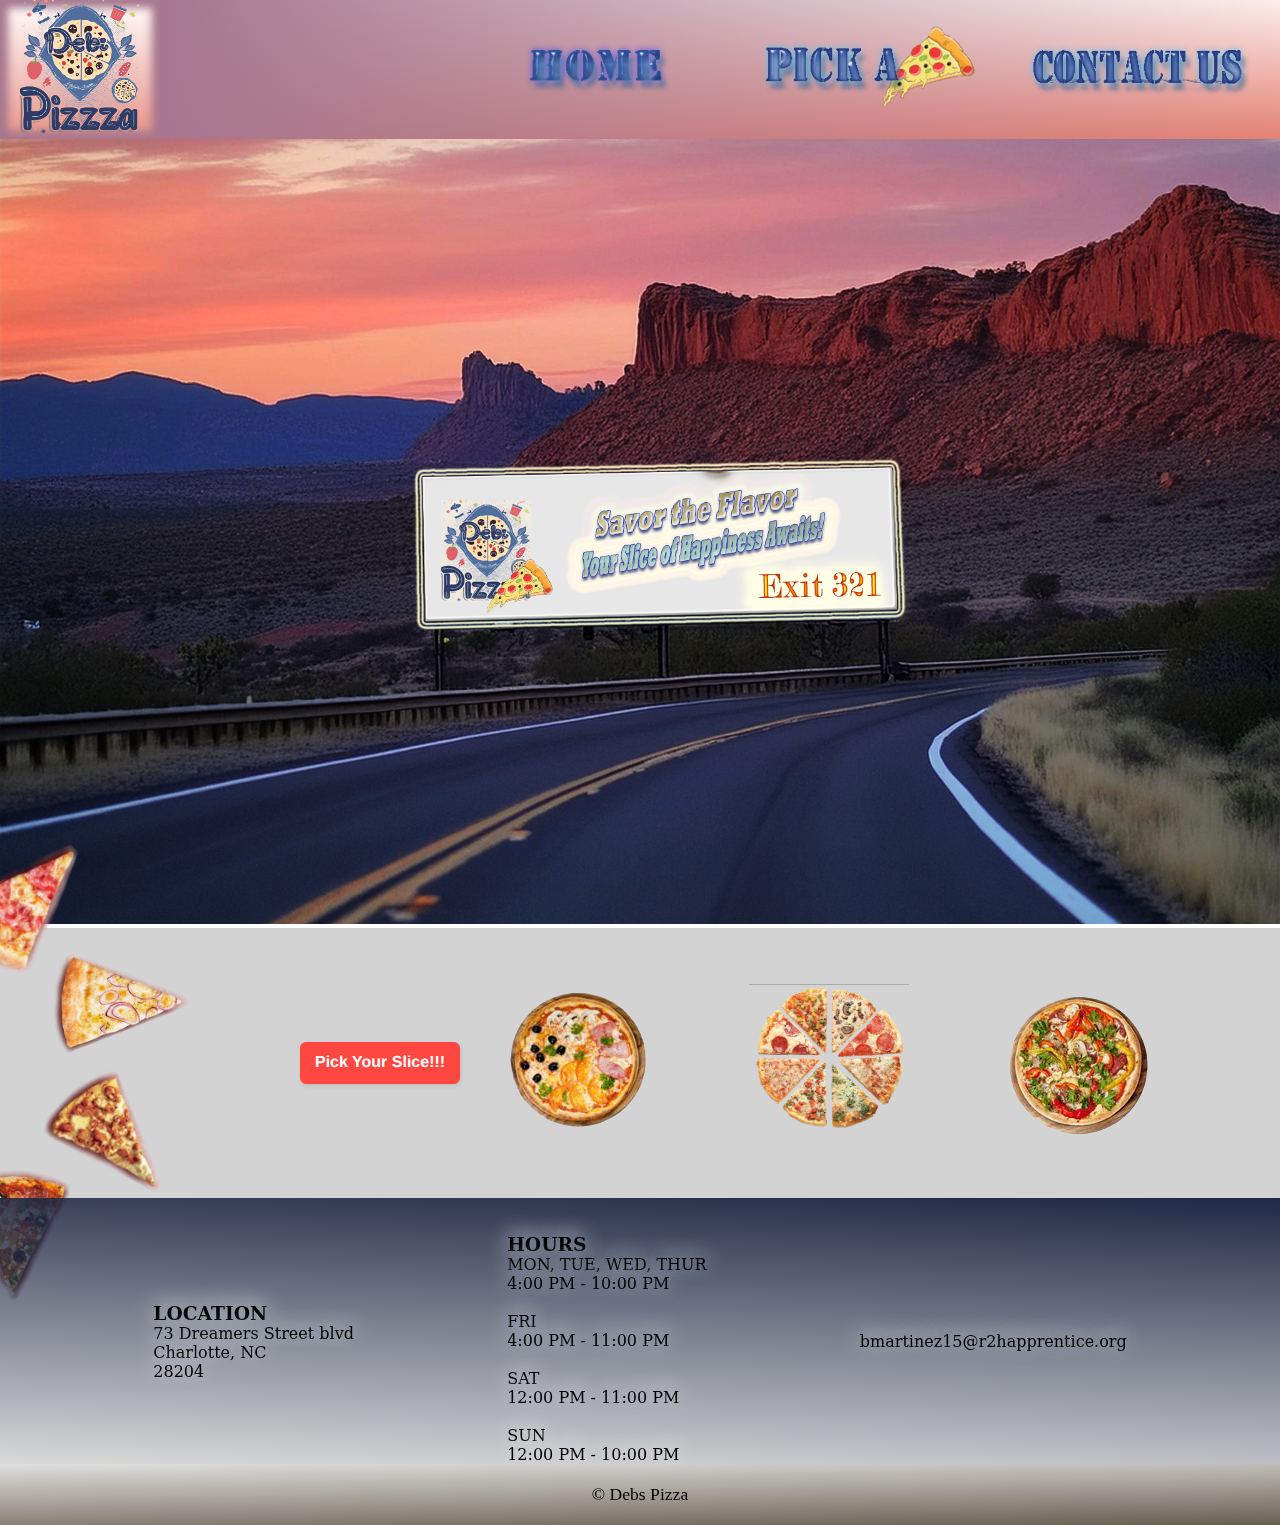
<file: index.html>
<!DOCTYPE html>
<html lang="en">
<head>
    <meta charset="UTF-8">
    <meta name="viewport" content="width=device-width, initial-scale=1.0">
    <link rel="stylesheet" href="/homePage/style.css">
    <link rel="stylesheet" href="/queryAnimationCSS/@query.css">
    <link rel="stylesheet" href="/HeaderFooterCSS/header.css">
    <link rel="stylesheet" href="/queryAnimationCSS/animations.css">
    <link rel="stylesheet" href="/HeaderFooterCSS/footer.css">
    <link rel="icon" href="/filesforphotoshop/Pizzalogo.png">
    <link rel="stylesheet" href="https://cdnjs.cloudflare.com/ajax/libs/font-awesome/6.5.2/css/all.min.css" integrity="sha512-SnH5WK+bZxgPHs44uWIX+LLJAJ9/2PkPKZ5QiAj6Ta86w+fsb2TkcmfRyVX3pBnMFcV7oQPJkl9QevSCWr3W6A==" crossorigin="anonymous" referrerpolicy="no-referrer"/>

    <title>Deb's Pizza</title>
</head>
<body>
  <header id="header">
    <div class="bannerLogo">
      <a href="index.html"><img id="Logo" src="/filesforphotoshop/Pizzalogo.png" alt="Pizza Logo"></a>
    </div>
    <div class="headerTop">
      <nav class="headerTopNav">
        <ul id="unOrderNavLink">
          <li class="listItems"><a id="home"  href="index.html"><img src="/filesforphotoshop/home.png" alt="Home Page"></a></li>
          <li class="listItems"><a id="product"  href="/productsPage/products.html"><img src="/filesforphotoshop/product.png" alt="Pick a Slice"></a></li>
          <li class="listItems"><a id="contact"  href="/contactPage/contact.html"><img src="/filesforphotoshop/contact.png" alt="Contact Page"></a></li>
        </ul>
      </nav>
    </div>
    <div id="toggleMenu">
      <nav id="hamburger-nav">
        <div class="hamburger-menu">
          <div class="hamburger-icon" onclick="toggleMenu()">
          <span></span>
          <span></span>
          <span></span>
          </div>
          <ul class="menu-links">
          <li><a href="/index.html" onclick="toggleMenu()">Home</a></li>
            <li><a href="/productsPage/products.html" onclick="toggleMenu()">Pick Your Pizza</a></li>
            <li><a href="/contactPage/contact.html" onclick="toggleMenu()">Contact Us</a></li>          
          </ul>
        </div>
      </nav>
    </div>
  </header>
  <main>
    <img id="heroImgFull" src="/filesforphotoshop/HeroImage.jpg" alt="background-Hero">
    <img id="heroImgIphone" src="/filesforphotoshop/HeroImgIphone.jpg" alt="background-Hero">
    <img id="heroImgTablet" src="/filesforphotoshop/HeroImageTablet.jpg" alt="background-Hero">
    <div class="ringImg">
      <div id="images">
        <span style="--i:1;"><a href="/productsPage/products.html"><img src="/filesforphotoshop/PizzaJoinPhotos/Buffalo.png" alt="Buffalo Chicken Cheese Pizza"></a></span>
        <span style="--i:2;"><a href="/productsPage/products.html"><img src="/filesforphotoshop/PizzaJoinPhotos/Cheese.png" alt="Cheese and Onions Pizza"></a></span>
        <span style="--i:3;"><a href="/productsPage/products.html"><img src="/filesforphotoshop/PizzaJoinPhotos/Ham.png" alt="Ham and Cheese"></a></span>
        <span style="--i:4;"><a href="/productsPage/products.html"><img src="/filesforphotoshop/PizzaJoinPhotos/Mushruronie.png" alt="Mushruronie Pizza"></a></span>
        <span style="--i:5;"><a href="/productsPage/products.html"><img src="/filesforphotoshop/PizzaJoinPhotos/Peperoni.png" alt="Peperoni Pizza"></a></span>
        <span style="--i:6;"><a href="/productsPage/products.html"><img src="/filesforphotoshop/PizzaJoinPhotos/Portobello.png" alt="Portobello Pizza"></a></span>
        <span style="--i:7;"><a href="/productsPage/products.html"><img src="/filesforphotoshop/PizzaJoinPhotos/Tomato.png" alt="Tomato Pizza"></a></span>
        <span style="--i:8;"><a href="/productsPage/products.html"><img src="/filesforphotoshop/PizzaJoinPhotos/Vegeteronie.png" alt="Vegeteronie Pizza"></a></span>
      </div>
      <div id="PaS">
        <a style="text-decoration: none;" href="/productsPage/products.html">
          <button type="button">Pick Your Slice!!!
          </button>
        </a>
      </div>
      <div class="slides">
        <div><a href="/productsPage/products.html"><img class="failSlide" src="/filesforphotoshop/veggiepizza.png" alt="veggie pizza"></a></div>
        <div><a href="/productsPage/products.html"><img class="failSlide" src="/filesforphotoshop/thegettoknowyourself.png" alt="Get it all Pizza"></a></div>
        <div><a href="/productsPage/products.html"><img class="failSlide" src="/filesforphotoshop/thenolimitationpizza.png" alt="No Limits Pizza"></a></div>
      </div>
      
    </div>

  </main>
  <footer>
    <section id="footerSection">
      <div id="leftLocation">
        <h3>LOCATION</h3>
        <p>73 Dreamers Street blvd<br> Charlotte, NC <br>28204</p>
      </div>
      <div id="midHours">
        <h3>HOURS</h3>
        <p>
          MON, TUE, WED, THUR <br>
          4:00 PM - 10:00 PM <br>
          <br>
          FRI <br>
          4:00 PM - 11:00 PM <br>
          <br>
          SAT <br>
          12:00 PM - 11:00 PM <br>
          <br>
          SUN <br>
          12:00 PM - 10:00 PM <br>
        </p>
      </div>
      <div id="rightGroup">
        <div class="social-media">
          <a href="https://www.facebook.com/bryandaniel.marosales/"><i class="fa-brands fa-facebook"></i></a>
          <a href="https://www.instagram.com/d_be99/?hl=en"><i class="fa-brands fa-instagram"></i></a>
        </div>
        <div id="contactUs">
          <a>bmartinez15@r2happrentice.org</a>
        </div>
      </div>

    </section>
    <div id="websiteNameRights">
      <p id="copy">&copy; Debs Pizza</p>
    </div>
  </footer>
  <script src="/scripts/hamburger.js"></script>
</body>
</html>
</file>
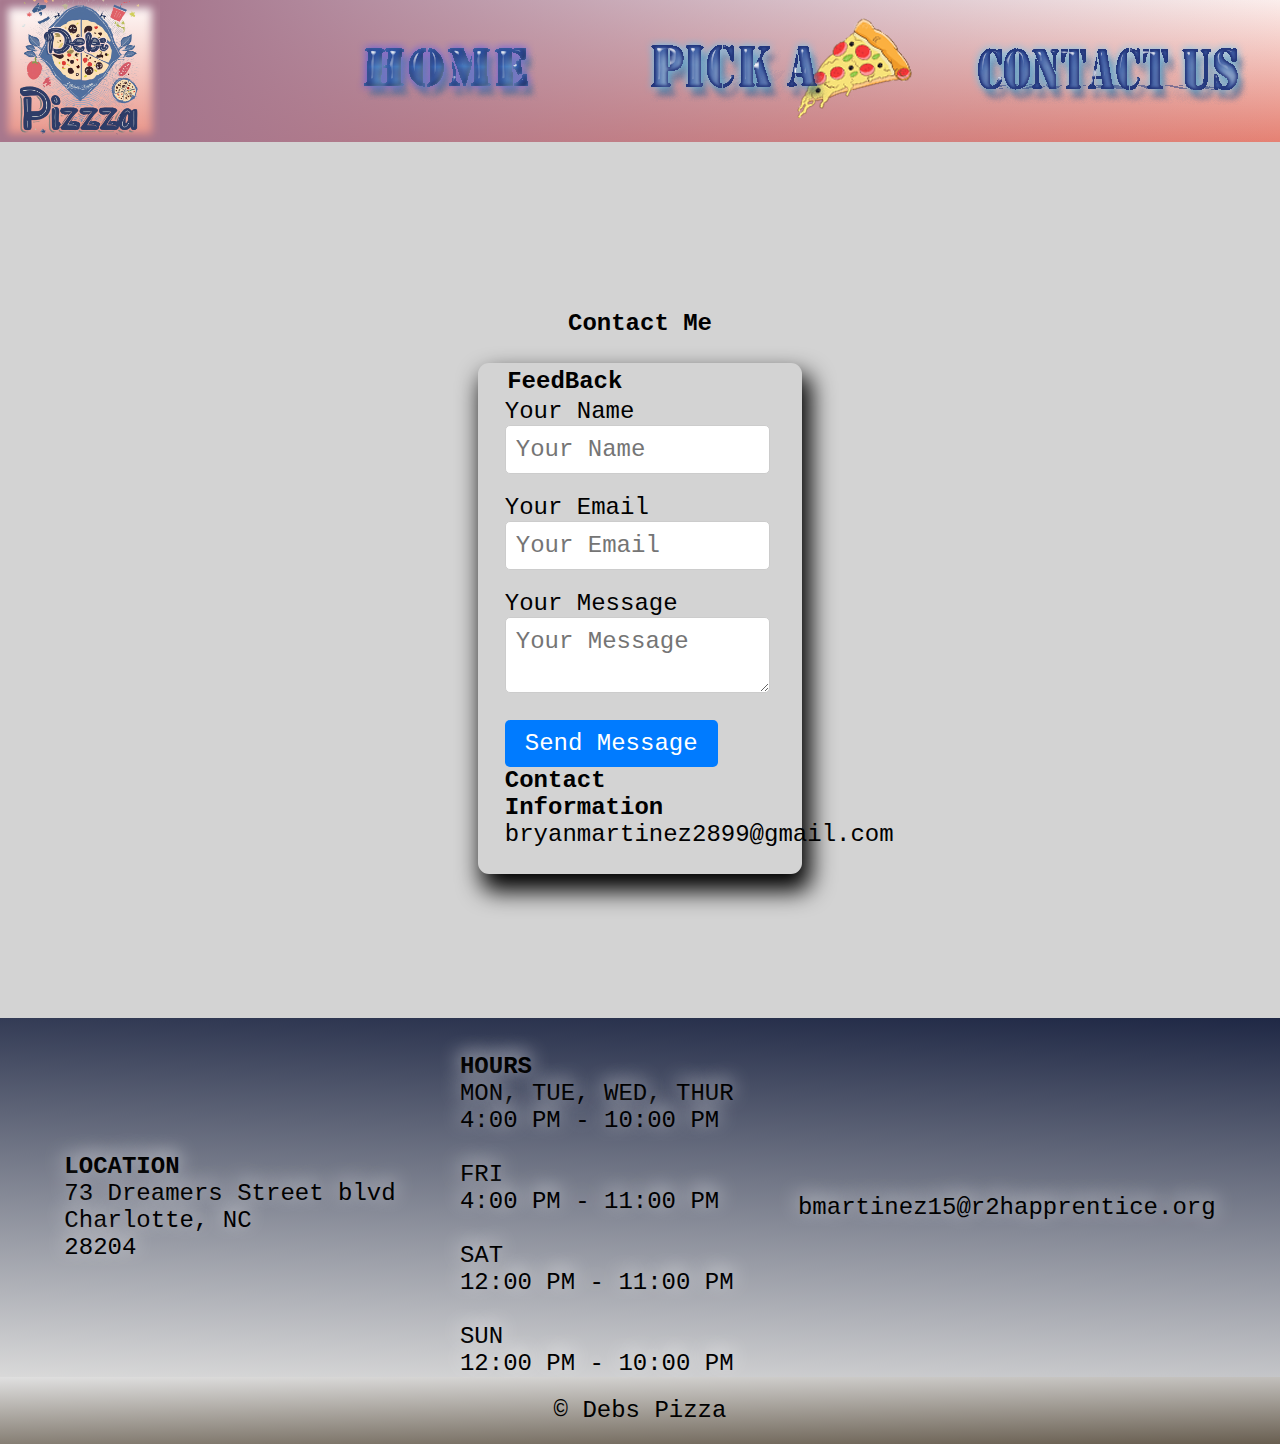
<file: contact.html>
<!DOCTYPE html>
<html lang="en">
<head>
    <meta charset="UTF-8">
    <meta name="viewport" content="width=device-width, initial-scale=1.0">
    <link rel="stylesheet" href="style.css">
    <link rel="stylesheet" href="@query.css">
    <link rel="stylesheet" href="header.css">
    <link rel="stylesheet" href="footer.css">
    <link rel="stylesheet" href="contact.css">
    <link rel="icon" href="/files for photoshop/Pizza logo.png">
    <link rel="stylesheet" href="https://cdnjs.cloudflare.com/ajax/libs/font-awesome/6.5.2/css/all.min.css" integrity="sha512-SnH5WK+bZxgPHs44uWIX+LLJAJ9/2PkPKZ5QiAj6Ta86w+fsb2TkcmfRyVX3pBnMFcV7oQPJkl9QevSCWr3W6A==" crossorigin="anonymous" referrerpolicy="no-referrer" />
    <title>Deb's Pizza</title>
</head>
<body>
  <header id="header" role="banner">
    <div class="bannerLogo">
      <a href="index.html"><img id="Logo" src="/files for photoshop/Pizza logo.png" alt="Pizza Logo"></a>
    </div>
    <div class="headerTop">
      <nav class="headerTopNav">
        <ul id="unOrderNavLink">
          <li class="listItems"><a id="home"  href="index.html"><img src="/files for photoshop/home.png" alt="Home Page"></a></li>
          <li class="listItems"><a id="product"  href="products.html"><img src="/files for photoshop/product.png" alt="Pick a Slice"></a></li>
          <li class="listItems"><a id="contact"  href="contact.html"><img src="/files for photoshop/contact.png" alt="Contact Page"></a></li>
        </ul>
      </nav>
    </div>
    <div id="toggleMenu">
      <nav id="hamburger-nav">
        <div class="hamburger-menu">
          <div class="hamburger-icon" onclick="toggleMenu()">
          <span></span>
          <span></span>
          <span></span>
          </div>
          <ul class="menu-links">
          <li><a href="/index.html" onclick="toggleMenu()">Home</a></li>
            <li><a href="/products.html" onclick="toggleMenu()">Pick Your Pizza</a></li>
            <li><a href="/contact.html" onclick="toggleMenu()">Contact Us</a></li>          
          </ul>
        </div>
      </nav>
    </div>
  </header>
  <main>
    <section id="contact" class="contact">
      <div class="container">
        <h2>Contact Me</h2>
        <div class="contact-wrapper">
          <div class="contact-form">
            <h3>FeedBack</h3>
            <form id="contact-form">
              <div class="form-group">
                  <label for="name">Your Name</label>
                  <input type="text" id="name" name="name" autocomplete="Your Name" placeholder="Your Name">
              </div>
              <div class="form-group">
                  <label for="email">Your Email</label>
                  <input type="email" id="email" name="email" autocomplete="Email" placeholder="Your Email">
              </div>
              <div class="form-group">
                  <label for="message">Your Message</label>
                  <textarea id="message" name="message" placeholder="Your Message"></textarea>
              </div>
              <button type="submit">Send Message</button>
          </form>
          
          </div>
          <div class="contact-info">
            <h3>Contact Information</h3>
            <p>bryanmartinez2899@gmail.com</p>
          </div>
        </div>
      </div>
    </section>
  </main>
  <footer>
    <section id="footerSection">
      <div id="leftLocation">
        <h3>LOCATION</h3>
        <p>73 Dreamers Street blvd<br> Charlotte, NC <br>28204</p>
      </div>
      <div id="midHours">
        <h3>HOURS</h3>
        <p>
          MON, TUE, WED, THUR <br>
          4:00 PM - 10:00 PM <br>
          <br>
          FRI <br>
          4:00 PM - 11:00 PM <br>
          <br>
          SAT <br>
          12:00 PM - 11:00 PM <br>
          <br>
          SUN <br>
          12:00 PM - 10:00 PM <br>
        </p>
      </div>
      <div id="rightGroup">
        <div class="social-media">
          <a href="https://www.facebook.com/bryandaniel.marosales/"><i class="fa-brands fa-facebook"></i></a>
          <a href="https://www.instagram.com/d_be99/?hl=en"><i class="fa-brands fa-instagram"></i></a>
        </div>
        <div id="contactUs">
          <a>bmartinez15@r2happrentice.org</a>
        </div>
      </div>

    </section>
    <div id="websiteNameRights">
      <p id="copy">&copy; Debs Pizza</p>
    </div>
  </footer>

  <script src="contact.js"></script>
  <script src="hamburger.js"></script>
</body>
</html>
</file>
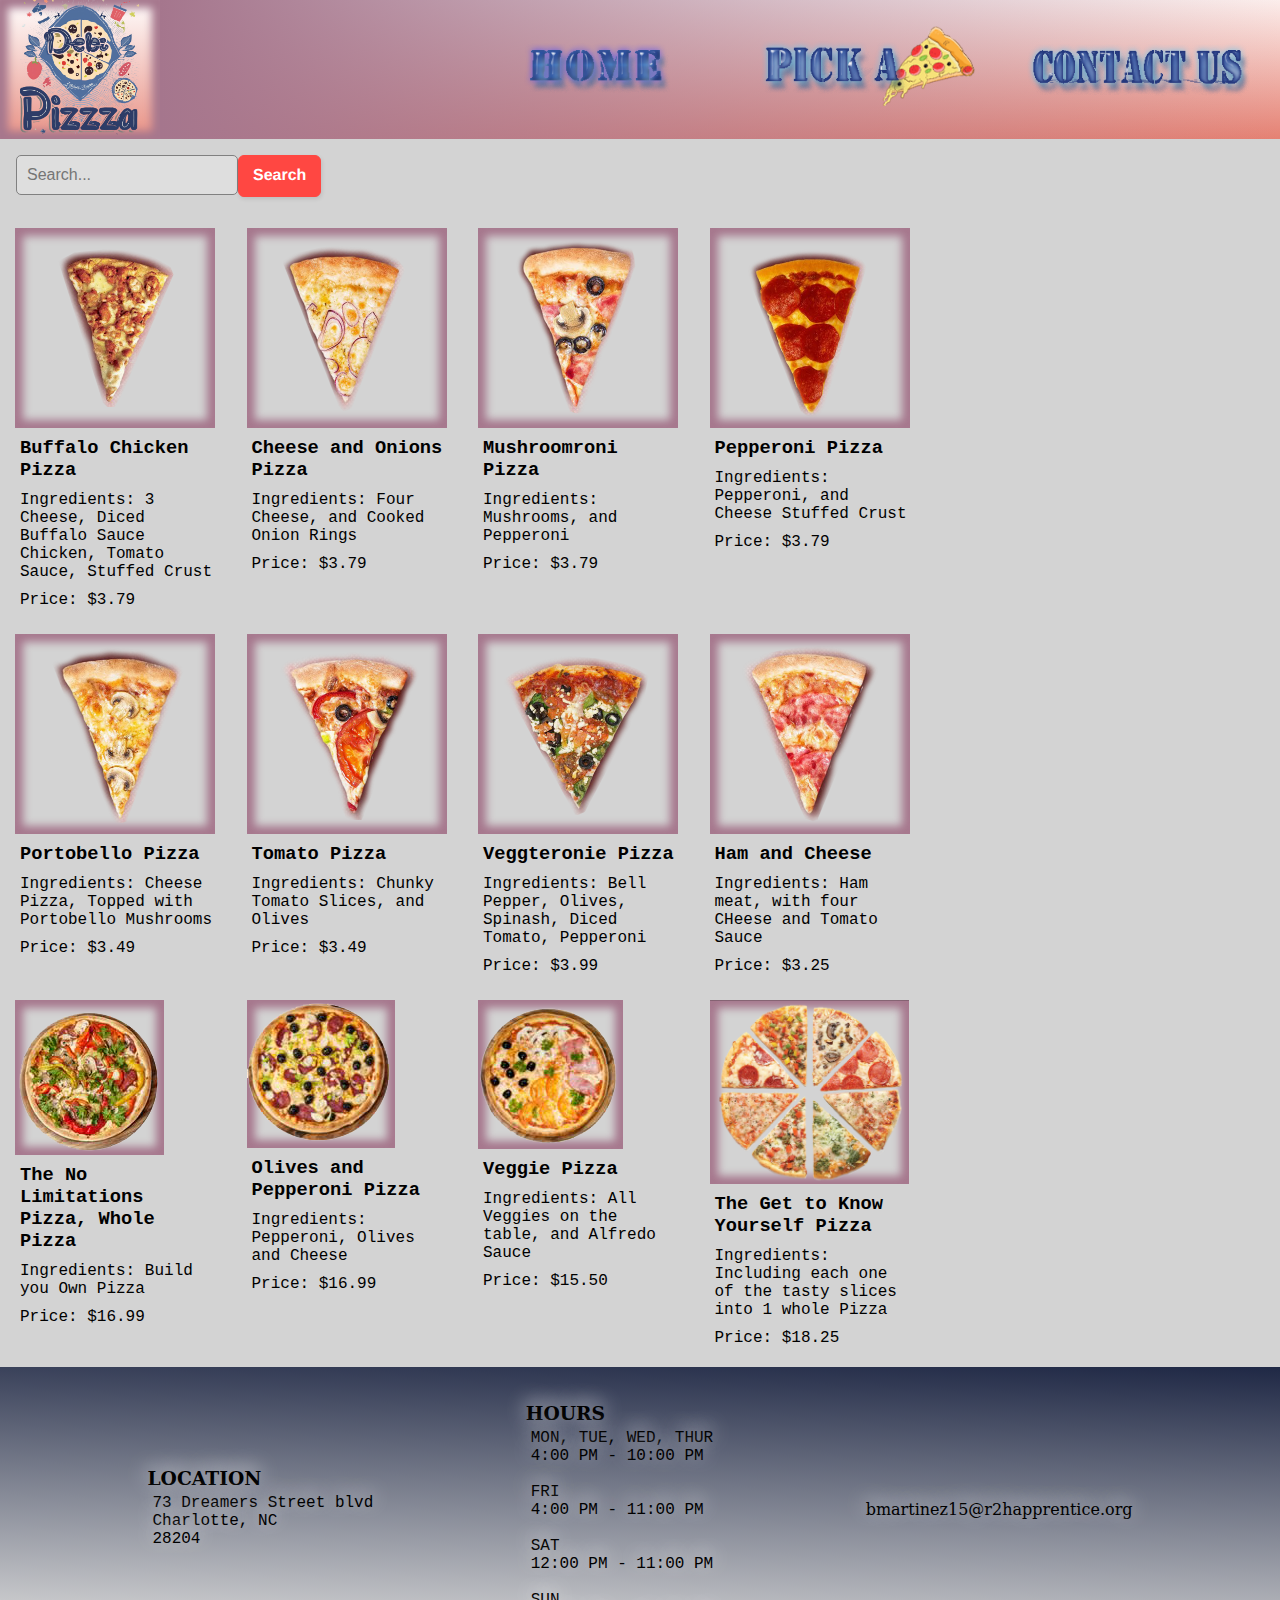
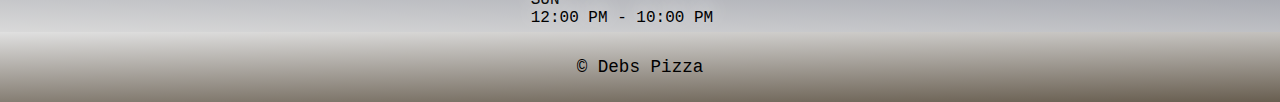
<file: products.html>
<!DOCTYPE html>
<html lang="en">
<head>
    <meta charset="UTF-8">
    <meta name="viewport" content="width=device-width, initial-scale=1.0">
    <link rel="stylesheet" href="style.css">
    <link rel="stylesheet" href="@query.css">
    <link rel="stylesheet" href="header.css">
    <link rel="stylesheet" href="animations.css">
    <link rel="stylesheet" href="footer.css">
    <link rel="stylesheet" href="productGrid.css">
    <link rel="icon" href="/files for photoshop/Pizza logo.png">
    <link rel="stylesheet" href="https://cdnjs.cloudflare.com/ajax/libs/font-awesome/6.5.2/css/all.min.css" integrity="sha512-SnH5WK+bZxgPHs44uWIX+LLJAJ9/2PkPKZ5QiAj6Ta86w+fsb2TkcmfRyVX3pBnMFcV7oQPJkl9QevSCWr3W6A==" crossorigin="anonymous" referrerpolicy="no-referrer" />
    <link rel="icon" href="/files for photoshop/Pizza logo.png">
    <title>Deb's Pizza</title>
</head>
<body>
  <header id="header" role="banner">
    <div class="bannerLogo">
      <a href="index.html"><img id="Logo" src="/files for photoshop/Pizza logo.png" alt="Pizza Logo"></a>
    </div>
    <div class="headerTop">
      <nav class="headerTopNav">
        <ul id="unOrderNavLink">
          <li class="listItems"><a id="home"  href="index.html"><img src="/files for photoshop/home.png" alt="Home Page"></a></li>
          <li class="listItems"><a id="product"  href="products.html"><img src="/files for photoshop/product.png" alt="Pick a Slice"></a></li>
          <li class="listItems"><a id="contact"  href="contact.html"><img src="/files for photoshop/contact.png" alt="Contact Page"></a></li>
        </ul>
      </nav>
      <div id="toggleMenu">
        <nav id="hamburger-nav">
          <div class="hamburger-menu">
            <div class="hamburger-icon" onclick="toggleMenu()">
            <span></span>
            <span></span>
            <span></span>
            </div>
            <ul class="menu-links">
            <li><a href="/index.html" onclick="toggleMenu()">Home</a></li>
              <li><a href="/products.html" onclick="toggleMenu()">Pick Your Pizza</a></li>
              <li><a href="/contact.html" onclick="toggleMenu()">Contact Us</a></li>          
            </ul>
          </div>
        </nav>
      </div>
    </div>
  </header>
  <main>
    <section class="container">
      <div id="search-bar">
        <input type="text" id="search-input" placeholder="Search...">
        <button id="search-button" type="button">Search</button>
      </div>
      <div id="products-Call">
        
      </div>
    </section>
  </main>
  <footer>
    <section id="footerSection">
      <div id="leftLocation">
        <h3>LOCATION</h3>
        <p>73 Dreamers Street blvd<br> Charlotte, NC <br>28204</p>
      </div>
      <div id="midHours">
        <h3>HOURS</h3>
        <p>
          MON, TUE, WED, THUR <br>
          4:00 PM - 10:00 PM <br>
          <br>
          FRI <br>
          4:00 PM - 11:00 PM <br>
          <br>
          SAT <br>
          12:00 PM - 11:00 PM <br>
          <br>
          SUN <br>
          12:00 PM - 10:00 PM <br>
        </p>
      </div>
      <div id="rightGroup">
        <div class="social-media">
          <a href="https://www.facebook.com/bryandaniel.marosales/"><i class="fa-brands fa-facebook"></i></a>
          <a href="https://www.instagram.com/d_be99/?hl=en"><i class="fa-brands fa-instagram"></i></a>
        </div>
        <div id="contactUs">
          <a>bmartinez15@r2happrentice.org</a>
        </div>
      </div>

    </section>
    <div id="websiteNameRights">
      <p id="copy">&copy; Debs Pizza</p>
    </div>
  </footer>
  <script src="script.js"></script>
  <script src="hamburger.js"></script>
</body>
</html>
</file>
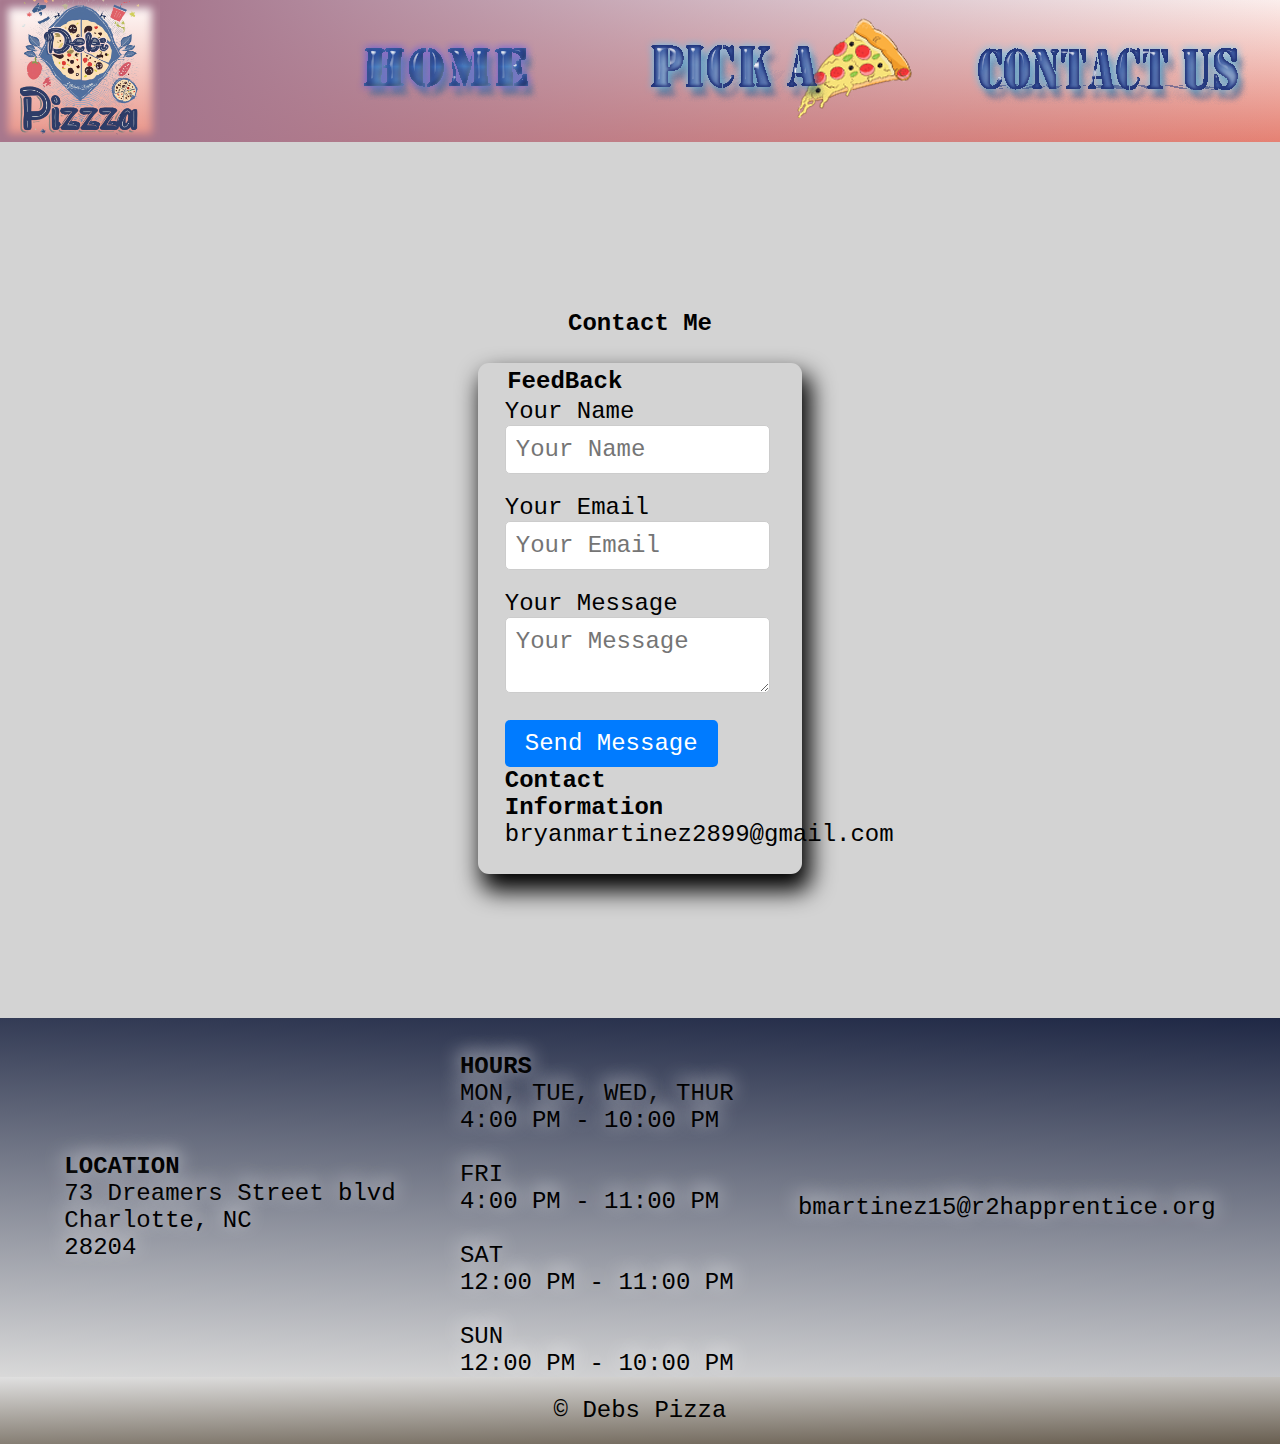
<file: contactPage/contact.html>
<!DOCTYPE html>
<html lang="en">
<head>
    <meta charset="UTF-8">
    <meta name="viewport" content="width=device-width, initial-scale=1.0">
    <link rel="stylesheet" href="/homePage/style.css">
    <link rel="stylesheet" href="/queryAnimationCSS/@query.css">
    <link rel="stylesheet" href="/HeaderFooterCSS/header.css">
    <link rel="stylesheet" href="/HeaderFooterCSS/footer.css">
    <link rel="stylesheet" href="/contactPage/contact.css">
    <link rel="icon" href="/filesforphotoshop/Pizzalogo.png">
    <link rel="stylesheet" href="https://cdnjs.cloudflare.com/ajax/libs/font-awesome/6.5.2/css/all.min.css" integrity="sha512-SnH5WK+bZxgPHs44uWIX+LLJAJ9/2PkPKZ5QiAj6Ta86w+fsb2TkcmfRyVX3pBnMFcV7oQPJkl9QevSCWr3W6A==" crossorigin="anonymous" referrerpolicy="no-referrer" />
    <title>Deb's Pizza</title>
</head>
<body>
  <header id="header">
    <div class="bannerLogo">
      <a href="/index.html"><img id="Logo" src="/filesforphotoshop/Pizzalogo.png" alt="Pizza Logo"></a>
    </div>
    <div class="headerTop">
      <nav class="headerTopNav">
        <ul id="unOrderNavLink">
          <li class="listItems"><a id="home"  href="/index.html"><img src="/filesforphotoshop/home.png" alt="Home Page"></a></li>
          <li class="listItems"><a id="product"  href="/productsPage/products.html"><img src="/filesforphotoshop/product.png" alt="Pick a Slice"></a></li>
          <li class="listItems"><a id="contactPage"  href="/contactPage/contact.html"><img src="/filesforphotoshop/contact.png" alt="Contact Page"></a></li>
        </ul>
      </nav>
    </div>
    <div id="toggleMenu">
      <nav id="hamburger-nav">
        <div class="hamburger-menu">
          <div class="hamburger-icon" onclick="toggleMenu()">
          <span></span>
          <span></span>
          <span></span>
          </div>
          <ul class="menu-links">
          <li><a href="/index.html" onclick="toggleMenu()">Home</a></li>
            <li><a href="/productsPage/products.html" onclick="toggleMenu()">Pick Your Pizza</a></li>
            <li><a href="/contactPage/contact.html" onclick="toggleMenu()">Contact Us</a></li>          
          </ul>
        </div>
      </nav>
    </div>
  </header>
  <main>
    <section id="contact" class="contact">
      <div class="container">
        <h2>Contact Me</h2>
        <div class="contact-wrapper">
          <div class="contact-form">
            <h3>FeedBack</h3>
            <form id="contact-form">
              <div class="form-group">
                  <label for="name">Your Name</label>
                  <input type="text" id="name" name="name" autocomplete="Name" placeholder="Your Name">
              </div>
              <div class="form-group">
                  <label for="email">Your Email</label>
                  <input type="email" id="email" name="email" autocomplete="Email" placeholder="Your Email">
              </div>
              <div class="form-group">
                  <label for="message">Your Message</label>
                  <textarea id="message" name="message" placeholder="Your Message"></textarea>
              </div>
              <button type="submit">Send Message</button>
          </form>
          
          </div>
          <div class="contact-info">
            <h3>Contact Information</h3>
            <p>bryanmartinez2899@gmail.com</p>
          </div>
        </div>
      </div>
    </section>
  </main>
  <footer>
    <section id="footerSection">
      <div id="leftLocation">
        <h3>LOCATION</h3>
        <p>73 Dreamers Street blvd<br> Charlotte, NC <br>28204</p>
      </div>
      <div id="midHours">
        <h3>HOURS</h3>
        <p>
          MON, TUE, WED, THUR <br>
          4:00 PM - 10:00 PM <br>
          <br>
          FRI <br>
          4:00 PM - 11:00 PM <br>
          <br>
          SAT <br>
          12:00 PM - 11:00 PM <br>
          <br>
          SUN <br>
          12:00 PM - 10:00 PM <br>
        </p>
      </div>
      <div id="rightGroup">
        <div class="social-media">
          <a href="https://www.facebook.com/bryandaniel.marosales/"><i class="fa-brands fa-facebook"></i></a>
          <a href="https://www.instagram.com/d_be99/?hl=en"><i class="fa-brands fa-instagram"></i></a>
        </div>
        <div id="contactUs">
          <a>bmartinez15@r2happrentice.org</a>
        </div>
      </div>

    </section>
    <div id="websiteNameRights">
      <p id="copy">&copy; Debs Pizza</p>
    </div>
  </footer>

  <script src="/contactPage/contact.js"></script>
  <script src="/scripts/hamburger.js"></script>
</body>
</html>
</file>
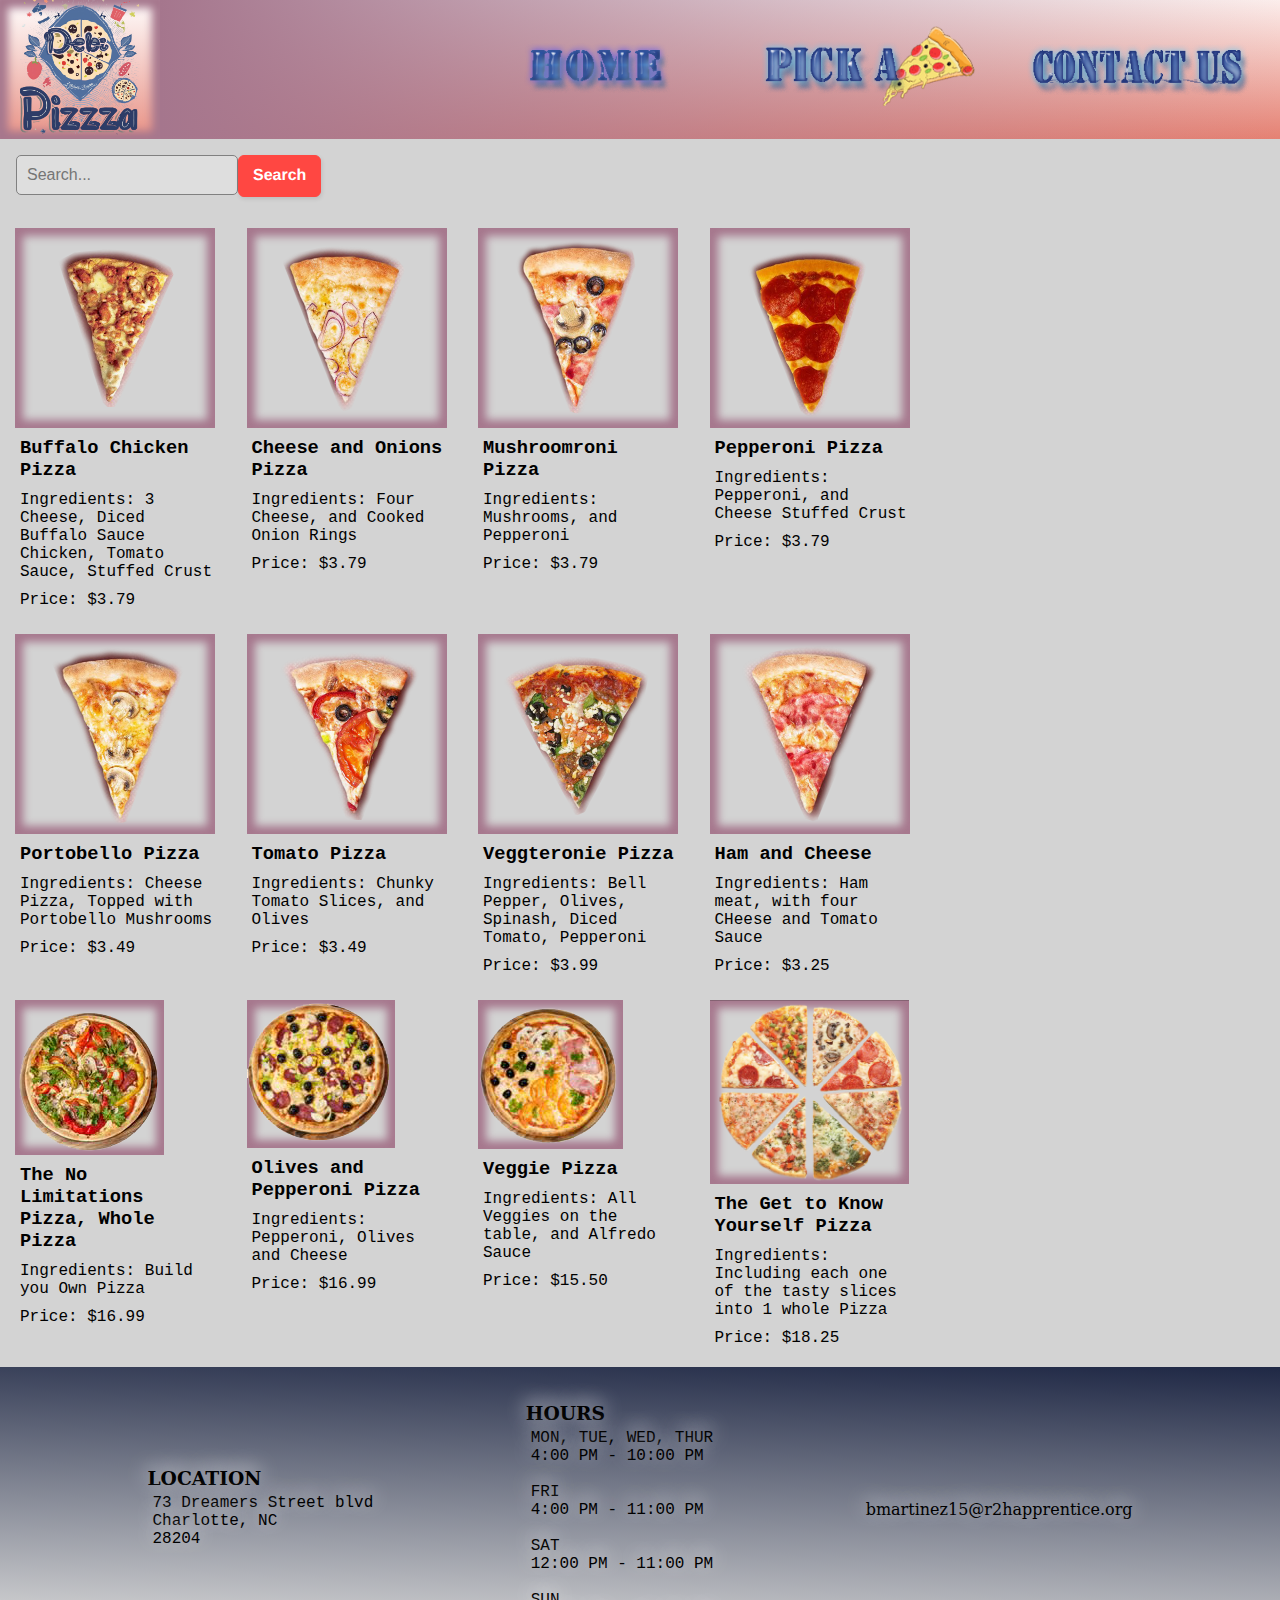
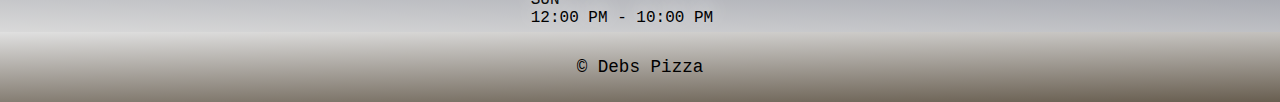
<file: productsPage/products.html>
<!DOCTYPE html>
<html lang="en">
<head>
    <meta charset="UTF-8">
    <meta name="viewport" content="width=device-width, initial-scale=1.0">
    <link rel="stylesheet" href="/homePage/style.css">
    <link rel="stylesheet" href="/queryAnimationCSS/@query.css">
    <link rel="stylesheet" href="/HeaderFooterCSS/header.css">
    <link rel="stylesheet" href="/queryAnimationCSS/animations.css">
    <link rel="stylesheet" href="/HeaderFooterCSS/footer.css">
    <link rel="stylesheet" href="/productsPage/productGrid.css">
    <link rel="icon" href="/filesforphotoshop/Pizzalogo.png">
    <link rel="stylesheet" href="https://cdnjs.cloudflare.com/ajax/libs/font-awesome/6.5.2/css/all.min.css" integrity="sha512-SnH5WK+bZxgPHs44uWIX+LLJAJ9/2PkPKZ5QiAj6Ta86w+fsb2TkcmfRyVX3pBnMFcV7oQPJkl9QevSCWr3W6A==" crossorigin="anonymous" referrerpolicy="no-referrer" />
    <link rel="icon" href="/filesforphotoshop/Pizzalogo.png">
    <title>Deb's Pizza</title>
</head>
<body>
  <header id="header">
    <div class="bannerLogo">
      <a href="/index.html"><img id="Logo" src="/filesforphotoshop/Pizzalogo.png" alt="Pizza Logo"></a>
    </div>
    <div class="headerTop">
      <nav class="headerTopNav">
        <ul id="unOrderNavLink">
          <li class="listItems"><a id="home"  href="/index.html"><img src="/filesforphotoshop/home.png" alt="Home Page"></a></li>
          <li class="listItems"><a id="product"  href="/productsPage/products.html"><img src="/filesforphotoshop/product.png" alt="Pick a Slice"></a></li>
          <li class="listItems"><a id="contact"  href="/contactPage/contact.html"><img src="/filesforphotoshop/contact.png" alt="Contact Page"></a></li>
        </ul>
      </nav>
      <div id="toggleMenu">
        <nav id="hamburger-nav">
          <div class="hamburger-menu">
            <div class="hamburger-icon" onclick="toggleMenu()">
            <span></span>
            <span></span>
            <span></span>
            </div>
            <ul class="menu-links">
            <li><a href="/index.html" onclick="toggleMenu()">Home</a></li>
              <li><a href="/productsPage/products.html" onclick="toggleMenu()">Pick Your Pizza</a></li>
              <li><a href="/contactPage/contact.html" onclick="toggleMenu()">Contact Us</a></li>          
            </ul>
          </div>
        </nav>
      </div>
    </div>
  </header>
  <main>
    <div class="container">
      <div id="search-bar">
        <input type="text" id="search-input" placeholder="Search...">
        <button id="search-button" type="button">Search</button>
      </div>
      <div id="products-Call">
        
      </div>
    </div>
  </main>
  <footer>
    <section id="footerSection">
      <div id="leftLocation">
        <h3>LOCATION</h3>
        <p>73 Dreamers Street blvd<br> Charlotte, NC <br>28204</p>
      </div>
      <div id="midHours">
        <h3>HOURS</h3>
        <p>
          MON, TUE, WED, THUR <br>
          4:00 PM - 10:00 PM <br>
          <br>
          FRI <br>
          4:00 PM - 11:00 PM <br>
          <br>
          SAT <br>
          12:00 PM - 11:00 PM <br>
          <br>
          SUN <br>
          12:00 PM - 10:00 PM <br>
        </p>
      </div>
      <div id="rightGroup">
        <div class="social-media">
          <a href="https://www.facebook.com/bryandaniel.marosales/"><i class="fa-brands fa-facebook"></i></a>
          <a href="https://www.instagram.com/d_be99/?hl=en"><i class="fa-brands fa-instagram"></i></a>
        </div>
        <div id="contactUs">
          <a>bmartinez15@r2happrentice.org</a>
        </div>
      </div>

    </section>
    <div id="websiteNameRights">
      <p id="copy">&copy; Debs Pizza</p>
    </div>
  </footer>
  <script src="/scripts/script.js"></script>
  <script src="/scripts/hamburger.js"></script>
</body>
</html>
</file>
<file: homePage/style.css>
* {
  margin: 0;
  padding: 0;
}

#heroImgIphone {
  display: none; 
}

#heroImgTablet {
  display: none;

}

#heroImgFull {
  width: 100%;
  width: -moz-available;   
  width: -webkit-fill-available; 
  width: fill-available;
  z-index: 0;
}

#PaS {
  display: flex;
  margin-left: 15rem;
  background-color: lightgrey;
}

#PaS button {
  background: #FF4742;
  border: 1px solid #FF4742;
  border-radius: 6px;
  box-shadow: rgba(0, 0, 0, 0.1) 1px 2px 4px;
  box-sizing: border-box;
  color: #FFFFFF;
  cursor: pointer;
  display: inline-block;
  font-family: nunito,roboto,proxima-nova,"proxima nova",sans-serif;
  font-size: 16px;
  font-weight: 800;
  line-height: 16px;
  min-height: 40px;
  outline: 0;
  padding: 12px 14px;
  text-align: center;
  text-rendering: geometricprecision;
  text-transform: none;
  user-select: none;
  -webkit-user-select: none;
  touch-action: manipulation;
  vertical-align: middle;
}

#PaS button:hover,
#PaS button:active {
  background-color: initial;
  background-position: 0 0;
  color: #FF4742;
}

#PaS button:active {
  opacity: .5;
}

.slides {
  display: flex;
}

.slides div {
  padding: 6rem;
}

.failSlide {
  max-width: 160px;
}

@media screen and (min-width: 1200px) {
  #toggleMenu {
    display: none;
  }
  

}
</file>
<file: queryAnimationCSS/@query.css>
@media screen and (max-width: 375px) {

  main {
    background-color: lightgray;

  }

  .contact-info p {
    margin: 0;
  }

  .contact-info {
    margin: 0.2rem;
  }

  .contact-form {
    flex-basis: 45%;
    width: fit-content;
  }

  .listItems img {
    max-width: 15rem;
    display: none;
  }

  #contact.contact {
    padding: 0;
  }
 
  #hamburger-nav {
    display: flex;
    justify-content: flex-end;
  }
  
  .hamburger-menu {
    position: relative;
    display: inline-block;
  }
  
  .hamburger-icon {
    margin: 15px;
    display: flex;
    flex-direction: column;
    justify-content: space-between;
    height: 24px;
    width: 30px;
    cursor: pointer;
  }
  
  .hamburger-icon span {
    
    width: 100%;
    height: 2px;
    background-color: black;
    transition: all 0.3s ease-in-out;
  }
  
  .menu-links {
    position: absolute;
    top: 100%;
    right: 0;
    background-color: #df847d;
    border-radius: 25.2px 0 27px 30px;
    max-height: 0;
    overflow: hidden;
    transition: all 0.3s ease-in-out;
    z-index: 1;
  }
  
  .menu-links a {
    font-family: monospace;
    display: block;
    padding: 10px;
    text-align: center;
    font-size: 1.5rem;
    color: black;
    text-decoration: none;
    transition: all 0.3 ease-in-out;
  }
  
  .menu-links li {
    list-style: none;
    border: 0.5px solid #00000059; 
  }
  
  .menu-links.open {
    max-height: 300px;
    width: 150px;
  }
  
  .hamburger-icon.open span:first-child {
    transform: rotate(45deg) translate(10px, 5px);
  }
  .hamburger-icon.open span:nth-child(2) {
    opacity: 0;
  }
  .hamburger-icon.open span:last-child {
    transform: rotate(-45deg) translate(10px, -5px);
  }
  
  .hamburger-icon span :first-child {
    transform: none;
  }
  
  .hamburger-icon span :first-child {
    opacity: 1;
  }
  
  .hamburger-icon span :first-child {
    transform: none;
  }

  .contact {
    margin: 0;
  }

  .contact-wrapper {
    display: flex;
    flex-wrap: wrap;
    justify-content: center;
  }  

  
.slides {
  display: none;
}

  #search-input {
    padding: 10px;
    font-size: 16px; 
    border: 1px solid grey;
    width: 200px; 
    background: #f1f1f15c;
    border-radius: 5px;
  }
  
  #search-bar {
    display: flex;
    align-items: start;
    padding: 15px;
  }
  
  #search-bar button {
    background: #FF4742;
    border: 1px solid #FF4742;
    border-radius: 6px;
    box-shadow: rgba(0, 0, 0, 0.1) 1px 2px 4px;
    box-sizing: border-box;
    color: #FFFFFF;
    cursor: pointer;
    display: inline-block;
    font-family: nunito,roboto,proxima-nova,"proxima nova",sans-serif;
    font-size: 16px;
    font-weight: 800;
    line-height: 16px;
    min-height: 40px;
    outline: 0;
    padding: 12px 14px;
    text-align: center;
    text-rendering: geometricprecision;
    text-transform: none;
    user-select: none;
    -webkit-user-select: none;
    touch-action: manipulation;
    vertical-align: middle;
  }
  
  #search-bar button:hover,
  #search-bar button:active {
    background-color: initial;
    background-position: 0 0;
    color: #FF4742;
  }
  
  #search-bar button:active {
    opacity: .5;
  }

  #heroImgFull{
    display: none;
  }

  #heroImgIphone {
    display: block;
      width: -moz-available;   
      width: -webkit-fill-available; 
      width: fill-available;
    }
    
    #products-Call {
      display: grid;
      grid-template-columns: repeat(2, 1fr);
      padding: 15px;
      gap: 20px 26px;
    }

    #products-Call img {
      box-shadow: 0 0 8px 8px #a6778d inset;
      max-width: 100px;
    }

  #footerSection {
    font-family: Rockwell, 'Rockwell Nova', 'Roboto Slab', 'DejaVu Serif', 'Sitka Small', serif;
    font-size: medium;
    font-weight: 300;
    padding: 20px 0 0 0;
    display: inline-flex;
    width: 100%;
    background-image: linear-gradient(-178deg, #1f2845, #00000026);
    z-index: 1;
    justify-content: space-evenly;
    align-items: center;
    text-shadow: -1px -4px 20px white;
    flex-wrap: wrap;
  }

.social-media {
  display: flex;
  align-items: center;
  justify-content: space-around;
  padding: 1rem;
}

.social-media a {
  max-width: 10px;
}

#PaS button {
  margin: 0 32px 0 -31px
}
}

@media screen and (max-width: 950px) {

  main {
    background-color: lightgray;

  }

  .slides div {
    padding: 3rem;
}

  .contact {
    padding: 4rem;
  }

.slides {
  display: none;
}

  .listItems img {
    max-width: 15rem;
    display: none;
  }

  #toggleMenu {
    display: flex;
    align-items: center;
  }
 
  #hamburger-nav {
    display: flex;
    justify-content: flex-end;
  }
  
  .hamburger-menu {
    position: relative;
    display: inline-block;
  }
  
  .hamburger-icon {
    margin: 15px;
    display: flex;
    flex-direction: column;
    justify-content: space-between;
    height: 24px;
    width: 30px;
    cursor: pointer;
  }
  
  .hamburger-icon span {
    
    width: 100%;
    height: 2px;
    background-color: black;
    transition: all 0.3s ease-in-out;
  }
  
  .menu-links {
    position: absolute;
    top: 100%;
    right: 0;
    background-color: #df847d;
    border-radius: 25.2px 0 27px 30px;
    max-height: 0;
    overflow: hidden;
    transition: all 0.3s ease-in-out;
    z-index: 1;
  }
  
  .menu-links a {
    font-family: monospace;
    display: block;
    padding: 10px;
    text-align: center;
    font-size: 1.5rem;
    color: black;
    text-decoration: none;
    transition: all 0.3 ease-in-out;
  }
  
  .menu-links li {
    list-style: none;
    border: 0.5px solid #00000059; 
  }
  
  .menu-links.open {
    max-height: 300px;
    width: 150px;
  }
  
  .hamburger-icon.open span:first-child {
    transform: rotate(45deg) translate(10px, 5px);
  }
  .hamburger-icon.open span:nth-child(2) {
    opacity: 0;
  }
  .hamburger-icon.open span:last-child {
    transform: rotate(-45deg) translate(10px, -5px);
  }
  
  .hamburger-icon span :first-child {
    transform: none;
  }
  
  .hamburger-icon span :first-child {
    opacity: 1;
  }
  
  .hamburger-icon span :first-child {
    transform: none;
  }
  
  #search-input {
    padding: 10px;
    font-size: 16px; 
    border: 1px solid grey;
    width: 200px; 
    background: #f1f1f15c;
    border-radius: 5px;
  }
  
  #search-bar {
    display: flex;
    align-items: start;
    padding: 15px;
  }
  
  #search-bar button {
    background: #FF4742;
    border: 1px solid #FF4742;
    border-radius: 6px;
    box-shadow: rgba(0, 0, 0, 0.1) 1px 2px 4px;
    box-sizing: border-box;
    color: #FFFFFF;
    cursor: pointer;
    display: inline-block;
    font-family: nunito,roboto,proxima-nova,"proxima nova",sans-serif;
    font-size: 16px;
    font-weight: 800;
    line-height: 16px;
    min-height: 40px;
    outline: 0;
    padding: 12px 14px;
    text-align: center;
    text-rendering: geometricprecision;
    text-transform: none;
    user-select: none;
    -webkit-user-select: none;
    touch-action: manipulation;
    vertical-align: middle;
  }
  
  #search-bar button:hover,
  #search-bar button:active {
    background-color: initial;
    background-position: 0 0;
    color: #FF4742;
  }
  
  #search-bar button:active {
    opacity: .5;
  }

  #heroImgFull{
    display: none;
  }

  #heroImgIphone {
    display: block;
      width: -moz-available;   
      width: -webkit-fill-available; 
      width: fill-available;
    }
    
    #products-Call {
      display: grid;
      grid-template-columns: repeat(2, 1fr);
      padding: 15px;
      gap: 20px 26px;
    }

    #products-Call img {
      box-shadow: 0 0 8px 8px #a6778d inset;
      max-width: 100px;
    }
    

  #footerSection {
    font-family: Rockwell, 'Rockwell Nova', 'Roboto Slab', 'DejaVu Serif', 'Sitka Small', serif;
    font-size: medium;
    font-weight: 300;
    padding: 20px 0 0 0;
    display: inline-flex;
    width: 100%;
    background-image: linear-gradient(-178deg, #1f2845, #00000026);
    z-index: 1;
    justify-content: space-evenly;
    align-items: center;
    text-shadow: -1px -4px 20px white;
    flex-wrap: wrap;
  }

.social-media {
  display: flex;
  align-items: center;
  justify-content: space-around;
  padding: 1rem;
}

.social-media a {
  max-width: 10px;
}

#PaS button {
  margin: 0 32px 0 -31px
}
}

@media screen and (min-width: 951px) {
  #toggleMenu {
    display: none;
  }

  .slides div {
    padding: 3rem;
}

  #products-Call {
    display: grid;
    grid-template-columns: repeat(4, 1fr);
    padding: 15px;
    gap: 20px 26px;
  }
}
</file>
<file: HeaderFooterCSS/header.css>
#header {
  font-family: 'Brush Script MT', cursive;
  display: flex;
  width: 100%;
  background-image: linear-gradient(359deg, #e58173, transparent);  z-index: 1; 
}

.headerTop {
  display: flex;
  width: 100%;
  justify-content: flex-end;
  align-items: center; 
  padding: 10px; 
  background-image: linear-gradient(90deg, #a5768d, transparent);
}

.bannerLogo {
  display: flex;
  box-shadow: 0 0 8px 8px #a6778d inset;
}

.bannerLogo 
#Logo {
  margin: 0 20px;
  max-width: 15vw;
  max-height: 15vh;
}

.headerTopNav,
#unOrderNavLink {
  display: flex;
}

.listItems {
  padding: 0 15px;
  font-size: xx-large;
  display: flex;
  justify-content: space-between;
  align-items: center;
}

.listItems img {
  max-width: 15rem;
}

#search {
  display: flex;
  justify-content: flex-end;
}

.searchForm {
  margin-right: 10px; 
}
</file>
<file: queryAnimationCSS/animations.css>
.ringImg {
  display: flex;
  margin-left: -10rem;
  justify-content: flex-start;
  align-items: center;
  min-height: 30vh;
  background-color: lightgray;
  background-size: cover;
}

#images {
  position: relative;
  width: 220px;
  height: 140px;
  transform-style: preserve-3d;
  animation: animate 20s ease-in-out infinite;
}

@keyframes animate {
  0% {
    transform: perspective(800px) rotateZ(0deg);
  }
  100% {
    transform: perspective(800px) rotateZ(360deg);
  }
}

#images span {
  position: absolute;
  top: 0;
  left: 0;
  width: 100%;
  height: 100%;
  transform-origin: center;
  transform-style: preserve-3d;
  transform: rotateZ(calc(var(--i)* -45deg)) translateY(170px) translateX(90px);
}

#images span img {
  position: absolute;
  top: 0;
  left: 0;
  width: 75%;
  height: 100%;
  object-fit: cover;
}
</file>
<file: HeaderFooterCSS/footer.css>
footer {
  position: sticky;
}

#footerSection {
  font-family: Rockwell, 'Rockwell Nova', 'Roboto Slab', 'DejaVu Serif', 'Sitka Small', serif;
  font-weight: 300;
  padding: 20px 0 0 0;
  display: inline-flex;
  width: 100%;
  background-image: linear-gradient(-178deg, #1f2845, #00000026);
  z-index: 1;
  justify-content: space-evenly;
  align-items: center;
  text-shadow: -1px -4px 20px white;
}

#websiteNameRights {
  display: flex;
  font-size: 1.1rem;
  padding: 20px 0 20px 0;
  background-image: linear-gradient(359deg, #685e50, #0000001f);
  z-index: 1;
  align-items: center;
  justify-content: center;
}

#midHours {
  padding: 15px 0 0 0;
}
</file>
<file: style.css>
* {
  margin: 0;
  padding: 0;
}

#heroImgIphone {
  display: none; 
}

#heroImgTablet {
  display: none;

}

#heroImgFull {
  width: 100%;
  width: -moz-available;   
  width: -webkit-fill-available; 
  width: fill-available;
  z-index: 0;
}

#PaS {
  display: flex;
  margin-left: 15rem;
  background-color: lightgrey;
}

#PaS button {
  background: #FF4742;
  border: 1px solid #FF4742;
  border-radius: 6px;
  box-shadow: rgba(0, 0, 0, 0.1) 1px 2px 4px;
  box-sizing: border-box;
  color: #FFFFFF;
  cursor: pointer;
  display: inline-block;
  font-family: nunito,roboto,proxima-nova,"proxima nova",sans-serif;
  font-size: 16px;
  font-weight: 800;
  line-height: 16px;
  min-height: 40px;
  outline: 0;
  padding: 12px 14px;
  text-align: center;
  text-rendering: geometricprecision;
  text-transform: none;
  user-select: none;
  -webkit-user-select: none;
  touch-action: manipulation;
  vertical-align: middle;
}

#PaS button:hover,
#PaS button:active {
  background-color: initial;
  background-position: 0 0;
  color: #FF4742;
}

#PaS button:active {
  opacity: .5;
}

.slides {
  display: flex;
}

.slides div {
  padding: 6rem;
}

.failSlide {
  max-width: 160px;
}

@media screen and (min-width: 1200px) {
  #toggleMenu {
    display: none;
  }
  

}
</file>
<file: @query.css>
@media screen and (max-width: 375px) {

  main {
    background-color: lightgray;

  }

  .contact-info p {
    margin: 0;
  }

  .contact-info {
    margin: 0.2rem;
  }

  .contact-form {
    flex-basis: 45%;
    width: fit-content;
  }

  .listItems img {
    max-width: 15rem;
    display: none;
  }

  #contact.contact {
    padding: 0;
  }
 
  #hamburger-nav {
    display: flex;
    justify-content: flex-end;
  }
  
  .hamburger-menu {
    position: relative;
    display: inline-block;
  }
  
  .hamburger-icon {
    margin: 15px;
    display: flex;
    flex-direction: column;
    justify-content: space-between;
    height: 24px;
    width: 30px;
    cursor: pointer;
  }
  
  .hamburger-icon span {
    
    width: 100%;
    height: 2px;
    background-color: black;
    transition: all 0.3s ease-in-out;
  }
  
  .menu-links {
    position: absolute;
    top: 100%;
    right: 0;
    background-color: #df847d;
    border-radius: 25.2px 0 27px 30px;
    max-height: 0;
    overflow: hidden;
    transition: all 0.3s ease-in-out;
    z-index: 1;
  }
  
  .menu-links a {
    font-family: monospace;
    display: block;
    padding: 10px;
    text-align: center;
    font-size: 1.5rem;
    color: black;
    text-decoration: none;
    transition: all 0.3 ease-in-out;
  }
  
  .menu-links li {
    list-style: none;
    border: 0.5px solid #00000059; 
  }
  
  .menu-links.open {
    max-height: 300px;
    width: 150px;
  }
  
  .hamburger-icon.open span:first-child {
    transform: rotate(45deg) translate(10px, 5px);
  }
  .hamburger-icon.open span:nth-child(2) {
    opacity: 0;
  }
  .hamburger-icon.open span:last-child {
    transform: rotate(-45deg) translate(10px, -5px);
  }
  
  .hamburger-icon span :first-child {
    transform: none;
  }
  
  .hamburger-icon span :first-child {
    opacity: 1;
  }
  
  .hamburger-icon span :first-child {
    transform: none;
  }

  .contact {
    margin: 0;
  }

  .contact-wrapper {
    display: flex;
    flex-wrap: wrap;
    justify-content: center;
  }  

  
.slides {
  display: none;
}

  #search-input {
    padding: 10px;
    font-size: 16px; 
    border: 1px solid grey;
    width: 200px; 
    background: #f1f1f15c;
    border-radius: 5px;
  }
  
  #search-bar {
    display: flex;
    align-items: start;
    padding: 15px;
  }
  
  #search-bar button {
    background: #FF4742;
    border: 1px solid #FF4742;
    border-radius: 6px;
    box-shadow: rgba(0, 0, 0, 0.1) 1px 2px 4px;
    box-sizing: border-box;
    color: #FFFFFF;
    cursor: pointer;
    display: inline-block;
    font-family: nunito,roboto,proxima-nova,"proxima nova",sans-serif;
    font-size: 16px;
    font-weight: 800;
    line-height: 16px;
    min-height: 40px;
    outline: 0;
    padding: 12px 14px;
    text-align: center;
    text-rendering: geometricprecision;
    text-transform: none;
    user-select: none;
    -webkit-user-select: none;
    touch-action: manipulation;
    vertical-align: middle;
  }
  
  #search-bar button:hover,
  #search-bar button:active {
    background-color: initial;
    background-position: 0 0;
    color: #FF4742;
  }
  
  #search-bar button:active {
    opacity: .5;
  }

  #heroImgFull{
    display: none;
  }

  #heroImgIphone {
    display: block;
      width: -moz-available;   
      width: -webkit-fill-available; 
      width: fill-available;
    }
    
    #products-Call {
      display: grid;
      grid-template-columns: repeat(2, 1fr);
      padding: 15px;
      gap: 20px 26px;
    }

    #products-Call img {
      box-shadow: 0 0 8px 8px #a6778d inset;
      max-width: 100px;
    }

  #footerSection {
    font-family: Rockwell, 'Rockwell Nova', 'Roboto Slab', 'DejaVu Serif', 'Sitka Small', serif;
    font-size: medium;
    font-weight: 300;
    padding: 20px 0 0 0;
    display: inline-flex;
    width: 100%;
    background-image: linear-gradient(-178deg, #1f2845, #00000026);
    z-index: 1;
    justify-content: space-evenly;
    align-items: center;
    text-shadow: -1px -4px 20px white;
    flex-wrap: wrap;
  }

.social-media {
  display: flex;
  align-items: center;
  justify-content: space-around;
  padding: 1rem;
}

.social-media a {
  max-width: 10px;
}

#PaS button {
  margin: 0 32px 0 -31px
}
}

@media screen and (max-width: 950px) {

  main {
    background-color: lightgray;

  }

  .contact {
    padding: 4rem;
  }

.slides {
  display: none;
}

  .listItems img {
    max-width: 15rem;
    display: none;
  }

  #toggleMenu {
    display: flex;
    align-items: center;
  }
 
  #hamburger-nav {
    display: flex;
    justify-content: flex-end;
  }
  
  .hamburger-menu {
    position: relative;
    display: inline-block;
  }
  
  .hamburger-icon {
    margin: 15px;
    display: flex;
    flex-direction: column;
    justify-content: space-between;
    height: 24px;
    width: 30px;
    cursor: pointer;
  }
  
  .hamburger-icon span {
    
    width: 100%;
    height: 2px;
    background-color: black;
    transition: all 0.3s ease-in-out;
  }
  
  .menu-links {
    position: absolute;
    top: 100%;
    right: 0;
    background-color: #df847d;
    border-radius: 25.2px 0 27px 30px;
    max-height: 0;
    overflow: hidden;
    transition: all 0.3s ease-in-out;
    z-index: 1;
  }
  
  .menu-links a {
    font-family: monospace;
    display: block;
    padding: 10px;
    text-align: center;
    font-size: 1.5rem;
    color: black;
    text-decoration: none;
    transition: all 0.3 ease-in-out;
  }
  
  .menu-links li {
    list-style: none;
    border: 0.5px solid #00000059; 
  }
  
  .menu-links.open {
    max-height: 300px;
    width: 150px;
  }
  
  .hamburger-icon.open span:first-child {
    transform: rotate(45deg) translate(10px, 5px);
  }
  .hamburger-icon.open span:nth-child(2) {
    opacity: 0;
  }
  .hamburger-icon.open span:last-child {
    transform: rotate(-45deg) translate(10px, -5px);
  }
  
  .hamburger-icon span :first-child {
    transform: none;
  }
  
  .hamburger-icon span :first-child {
    opacity: 1;
  }
  
  .hamburger-icon span :first-child {
    transform: none;
  }
  
  #search-input {
    padding: 10px;
    font-size: 16px; 
    border: 1px solid grey;
    width: 200px; 
    background: #f1f1f15c;
    border-radius: 5px;
  }
  
  #search-bar {
    display: flex;
    align-items: start;
    padding: 15px;
  }
  
  #search-bar button {
    background: #FF4742;
    border: 1px solid #FF4742;
    border-radius: 6px;
    box-shadow: rgba(0, 0, 0, 0.1) 1px 2px 4px;
    box-sizing: border-box;
    color: #FFFFFF;
    cursor: pointer;
    display: inline-block;
    font-family: nunito,roboto,proxima-nova,"proxima nova",sans-serif;
    font-size: 16px;
    font-weight: 800;
    line-height: 16px;
    min-height: 40px;
    outline: 0;
    padding: 12px 14px;
    text-align: center;
    text-rendering: geometricprecision;
    text-transform: none;
    user-select: none;
    -webkit-user-select: none;
    touch-action: manipulation;
    vertical-align: middle;
  }
  
  #search-bar button:hover,
  #search-bar button:active {
    background-color: initial;
    background-position: 0 0;
    color: #FF4742;
  }
  
  #search-bar button:active {
    opacity: .5;
  }

  #heroImgFull{
    display: none;
  }

  #heroImgIphone {
    display: block;
      width: -moz-available;   
      width: -webkit-fill-available; 
      width: fill-available;
    }
    
    #products-Call {
      display: grid;
      grid-template-columns: repeat(2, 1fr);
      padding: 15px;
      gap: 20px 26px;
    }

    #products-Call img {
      box-shadow: 0 0 8px 8px #a6778d inset;
      max-width: 100px;
    }
    

  #footerSection {
    font-family: Rockwell, 'Rockwell Nova', 'Roboto Slab', 'DejaVu Serif', 'Sitka Small', serif;
    font-size: medium;
    font-weight: 300;
    padding: 20px 0 0 0;
    display: inline-flex;
    width: 100%;
    background-image: linear-gradient(-178deg, #1f2845, #00000026);
    z-index: 1;
    justify-content: space-evenly;
    align-items: center;
    text-shadow: -1px -4px 20px white;
    flex-wrap: wrap;
  }

.social-media {
  display: flex;
  align-items: center;
  justify-content: space-around;
  padding: 1rem;
}

.social-media a {
  max-width: 10px;
}

#PaS button {
  margin: 0 32px 0 -31px
}
}

@media screen and (min-width: 951px) {
  #toggleMenu {
    display: none;
  }

  #products-Call {
    display: grid;
    grid-template-columns: repeat(4, 1fr);
    padding: 15px;
    gap: 20px 26px;
  }
}
</file>
<file: header.css>
#header {
  font-family: 'Brush Script MT', cursive;
  display: flex;
  width: 100%;
  background-image: linear-gradient(359deg, #e58173, transparent);  z-index: 1; 
}

.headerTop {
  display: flex;
  width: 100%;
  justify-content: flex-end;
  align-items: center; 
  padding: 10px; 
  background-image: linear-gradient(90deg, #a5768d, transparent);
}

.bannerLogo {
  display: flex;
  box-shadow: 0 0 8px 8px #a6778d inset;
}

.bannerLogo 
#Logo {
  margin: 0 20px;
  max-width: 15vw;
  max-height: 15vh;
}

.headerTopNav,
#unOrderNavLink {
  display: flex;
}

.listItems {
  padding: 0 15px;
  font-size: xx-large;
  display: flex;
  justify-content: space-between;
  align-items: center;
}

.listItems img {
  max-width: 15rem;
}

#search {
  display: flex;
  justify-content: flex-end;
}

.searchForm {
  margin-right: 10px; 
}
</file>
<file: footer.css>
footer {
  position: sticky;
}

#footerSection {
  font-family: Rockwell, 'Rockwell Nova', 'Roboto Slab', 'DejaVu Serif', 'Sitka Small', serif;
  font-weight: 300;
  padding: 20px 0 0 0;
  display: inline-flex;
  width: 100%;
  background-image: linear-gradient(-178deg, #1f2845, #00000026);
  z-index: 1;
  justify-content: space-evenly;
  align-items: center;
  text-shadow: -1px -4px 20px white;
}

#websiteNameRights {
  display: flex;
  font-size: 1.1rem;
  padding: 20px 0 20px 0;
  background-image: linear-gradient(359deg, #685e50, #0000001f);
  z-index: 1;
  align-items: center;
  justify-content: center;
}

#midHours {
  padding: 15px 0 0 0;
}
</file>
<file: contact.css>
@media screen and (min-width: 951px) {
  * {
    font-family: 'Courier New', Courier, monospace;
    font-size: x-large;
  }
  

.contact {
  margin: 0;
  padding: 6rem 18rem;
}

.contact-form {
  flex-basis: 45%;
}

      .contact-form  h3 {
        padding: 0.1rem;
      }


}

main {
  background-color: lightgray;
}

.container {
  max-width: 800px;
  margin: 0 auto;
  padding: 0 20px;
}


.contact h2 {
  text-align: center;
  padding: 1rem;
}

.contact-wrapper {
  font-family: 'Courier New', Courier, monospace;
  margin: 0.1rem 1.1rem 0 1.1rem;
  display: flex;
  border-radius: 11px;
  padding: 0.1rem 1.1rem 1.1rem 1.1rem;
  box-shadow: 6px 14px 23px 3px black;
  flex-direction: column;
  align-content: flex-start;
}



.contact-info {
  flex-basis: 45%;
}

.form-group {
  margin-bottom: 20px;
}

input[type="text"],
input[type="email"],
textarea {
  width: 90%;
  padding: 10px;
  border: 1px solid #ccc;
  border-radius: 5px;
}

button[type="submit"] {
  background-color: #007bff;
  color: #fff;
  padding: 10px 20px;
  border: none;
  border-radius: 5px;
  cursor: pointer;
}

button[type="submit"]:hover {
  background-color: #0056b3;
}
</file>
<file: animations.css>
.ringImg {
  display: flex;
  margin-left: -10rem;
  justify-content: flex-start;
  align-items: center;
  min-height: 30vh;
  background-color: lightgray;
  background-size: cover;
}

#images {
  position: relative;
  width: 220px;
  height: 140px;
  transform-style: preserve-3d;
  animation: animate 20s ease-in-out infinite;
}

@keyframes animate {
  0% {
    transform: perspective(800px) rotateZ(0deg);
  }
  100% {
    transform: perspective(800px) rotateZ(360deg);
  }
}

#images span {
  position: absolute;
  top: 0;
  left: 0;
  width: 100%;
  height: 100%;
  transform-origin: center;
  transform-style: preserve-3d;
  transform: rotateZ(calc(var(--i)* -45deg)) translateY(170px) translateX(90px);
}

#images span img {
  position: absolute;
  top: 0;
  left: 0;
  width: 75%;
  height: 100%;
  object-fit: cover;
}
</file>
<file: productGrid.css>
@media screen and (min-width: 951px) {

main {
  display: flex;
  justify-content: start;
  background-color: lightgray;
}

.container {
  max-width: 930px;
}

#products-Call div:hover {
  transform: scale(1.1);
}

#products-Call {
  display: grid;
  grid-template-columns: repeat(4, 1fr);
  padding: 15px;
  gap: 20px 26px;
}

#products-Call h3, p {
  padding: 5px;
  font-family: 'Courier New', Courier, monospace;
}

#products-Call img {
  box-shadow: 0 0 8px 8px #a6778d inset;
  max-width: 200px;
}

#search-input {
  padding: 10px;
  font-size: 16px; 
  border: 1px solid grey;
  width: 200px; 
  background: #f1f1f15c;
  border-radius: 5px;
}

#search-bar {
  display: flex;
  align-items: start;
  margin: 1rem;
}

#search-bar button {
  background: #FF4742;
  border: 1px solid #FF4742;
  border-radius: 6px;
  box-shadow: rgba(0, 0, 0, 0.1) 1px 2px 4px;
  box-sizing: border-box;
  color: #FFFFFF;
  cursor: pointer;
  display: inline-block;
  font-family: nunito,roboto,proxima-nova,"proxima nova",sans-serif;
  font-size: 16px;
  font-weight: 800;
  line-height: 16px;
  min-height: 40px;
  outline: 0;
  padding: 12px 14px;
  text-align: center;
  text-rendering: geometricprecision;
  text-transform: none;
  user-select: none;
  -webkit-user-select: none;
  touch-action: manipulation;
  vertical-align: middle;
}

#search-bar button:hover,
#search-bar button:active {
  background-color: initial;
  background-position: 0 0;
  color: #FF4742;
}

#search-bar button:active {
  opacity: .5;
}
}

@media screen and (min-width: 1440px) {
  #products-Call {
    display: grid;
    grid-template-columns: repeat(6, 1fr);
    padding: 15px;
    gap: 20px 26px;
  }
}
</file>
<file: contactPage/contact.css>
@media screen and (min-width: 951px) {
  * {
    font-family: 'Courier New', Courier, monospace;
    font-size: x-large;
  }
  

.contact {
  margin: 0;
  padding: 6rem 18rem;
}

.contact-form {
  flex-basis: 45%;
}

      .contact-form  h3 {
        padding: 0.1rem;
      }


}

main {
  background-color: lightgray;
}

.container {
  max-width: 800px;
  margin: 0 auto;
  padding: 0 20px;
}


.contact h2 {
  text-align: center;
  padding: 1rem;
}

.contact-wrapper {
  font-family: 'Courier New', Courier, monospace;
  margin: 0.1rem 1.1rem 0 1.1rem;
  display: flex;
  border-radius: 11px;
  padding: 0.1rem 1.1rem 1.1rem 1.1rem;
  box-shadow: 6px 14px 23px 3px black;
  flex-direction: column;
  align-content: flex-start;
}



.contact-info {
  flex-basis: 45%;
}

.form-group {
  margin-bottom: 20px;
}

input[type="text"],
input[type="email"],
textarea {
  width: 90%;
  padding: 10px;
  border: 1px solid #ccc;
  border-radius: 5px;
}

button[type="submit"] {
  background-color: #007bff;
  color: #fff;
  padding: 10px 20px;
  border: none;
  border-radius: 5px;
  cursor: pointer;
}

button[type="submit"]:hover {
  background-color: #0056b3;
}
</file>
<file: productsPage/productGrid.css>
@media screen and (min-width: 951px) {

main {
  display: flex;
  justify-content: start;
  background-color: lightgray;
}

.container {
  max-width: 930px;
}

#products-Call div:hover {
  transform: scale(1.1);
}

#products-Call {
  display: grid;
  grid-template-columns: repeat(4, 1fr);
  padding: 15px;
  gap: 20px 26px;
}

#products-Call h3, p {
  padding: 5px;
  font-family: 'Courier New', Courier, monospace;
}

#products-Call img {
  box-shadow: 0 0 8px 8px #a6778d inset;
  max-width: 200px;
}

#search-input {
  padding: 10px;
  font-size: 16px; 
  border: 1px solid grey;
  width: 200px; 
  background: #f1f1f15c;
  border-radius: 5px;
}

#search-bar {
  display: flex;
  align-items: start;
  margin: 1rem;
}

#search-bar button {
  background: #FF4742;
  border: 1px solid #FF4742;
  border-radius: 6px;
  box-shadow: rgba(0, 0, 0, 0.1) 1px 2px 4px;
  box-sizing: border-box;
  color: #FFFFFF;
  cursor: pointer;
  display: inline-block;
  font-family: nunito,roboto,proxima-nova,"proxima nova",sans-serif;
  font-size: 16px;
  font-weight: 800;
  line-height: 16px;
  min-height: 40px;
  outline: 0;
  padding: 12px 14px;
  text-align: center;
  text-rendering: geometricprecision;
  text-transform: none;
  user-select: none;
  -webkit-user-select: none;
  touch-action: manipulation;
  vertical-align: middle;
}

#search-bar button:hover,
#search-bar button:active {
  background-color: initial;
  background-position: 0 0;
  color: #FF4742;
}

#search-bar button:active {
  opacity: .5;
}
}

@media screen and (min-width: 1440px) {
  #products-Call {
    display: grid;
    grid-template-columns: repeat(6, 1fr);
    padding: 15px;
    gap: 20px 26px;
  }
}
</file>
